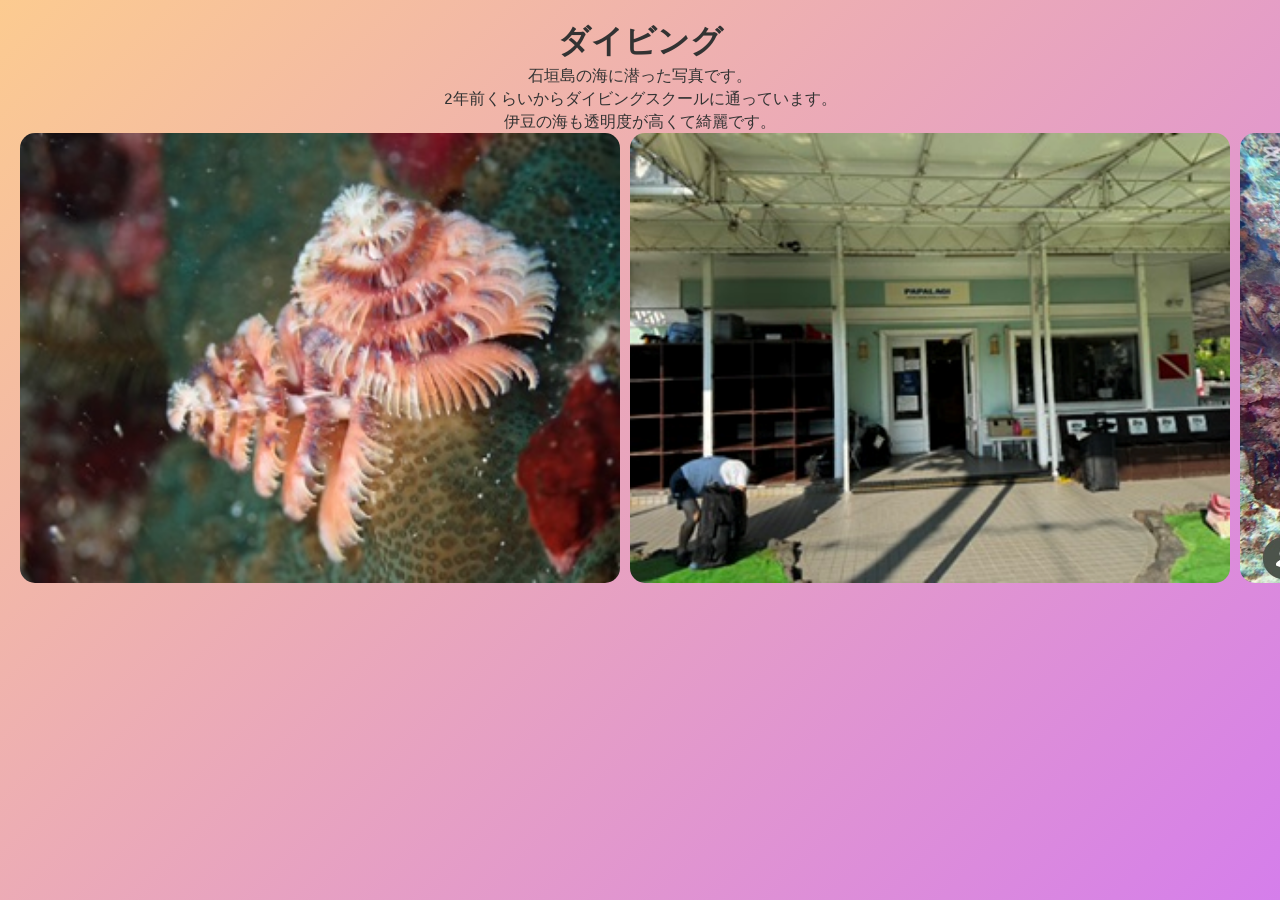
<file: diving.html>
<!doctype html>
<html lang="ja">
  <head>
    <meta charset="UTF-8" />
    <meta name="viewport" content="width=device-width, initial-scale=1.0" />
    <title>ダイビング</title>
    <link rel="stylesheet" href="style1.css" />
    <link rel="preconnect" href="https://fonts.googleapis.com" />
    <link rel="preconnect" href="https://fonts.gstatic.com" crossorigin />
    <link
      href="https://fonts.googleapis.com/css2?family=Ubuntu:ital,wght@1,300&display=swap"
      rel="stylesheet"
    />
  </head>
  <body>
    <h1>ダイビング</h1>
    <p>石垣島の海に潜った写真です。</p>
    <p>2年前くらいからダイビングスクールに通っています。</p>
    <p>伊豆の海も透明度が高くて綺麗です。</p>

    <div class="image-container">
      <img src="images/ダイビング3.png" alt="" />
      <img src="images/ダイビング１.png" alt="" />
      <img src="images/ダイビング4.png" alt="" />
    </div>
  </body>
</html>
</file>
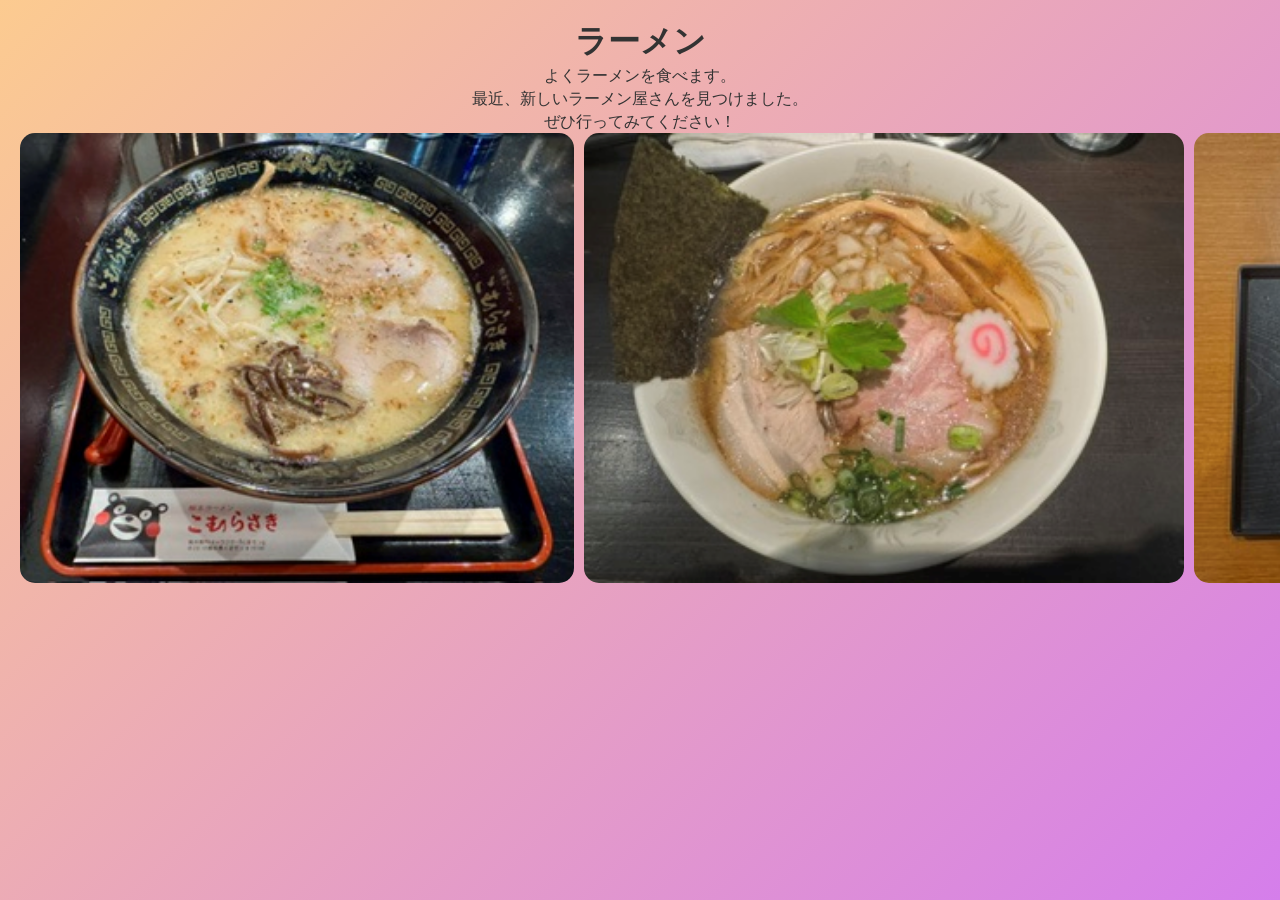
<file: ramen.html>
<!doctype html>
<html lang="ja">
  <head>
    <meta charset="UTF-8" />
    <meta name="viewport" content="width=device-width, initial-scale=1.0" />
    <title>ラーメン</title>
    <link rel="stylesheet" href="style1.css" />
    <link rel="preconnect" href="https://fonts.googleapis.com" />
    <link rel="preconnect" href="https://fonts.gstatic.com" crossorigin />
    <link
      href="https://fonts.googleapis.com/css2?family=Ubuntu:ital,wght@1,300&display=swap"
      rel="stylesheet"
    />
  </head>
  <body>
    <h1>ラーメン</h1>
    <p>よくラーメンを食べます。</p>
    <p>最近、新しいラーメン屋さんを見つけました。</p>
    <p>ぜひ行ってみてください！</p>

    <div class="image-container">
      <img src="images/ラーメン1.png" alt="" />
      <img src="images/ラーメン2.png" alt="" />
      <img src="images/ラーメン3.png" alt="" />
    </div>
  </body>
</html>
</file>
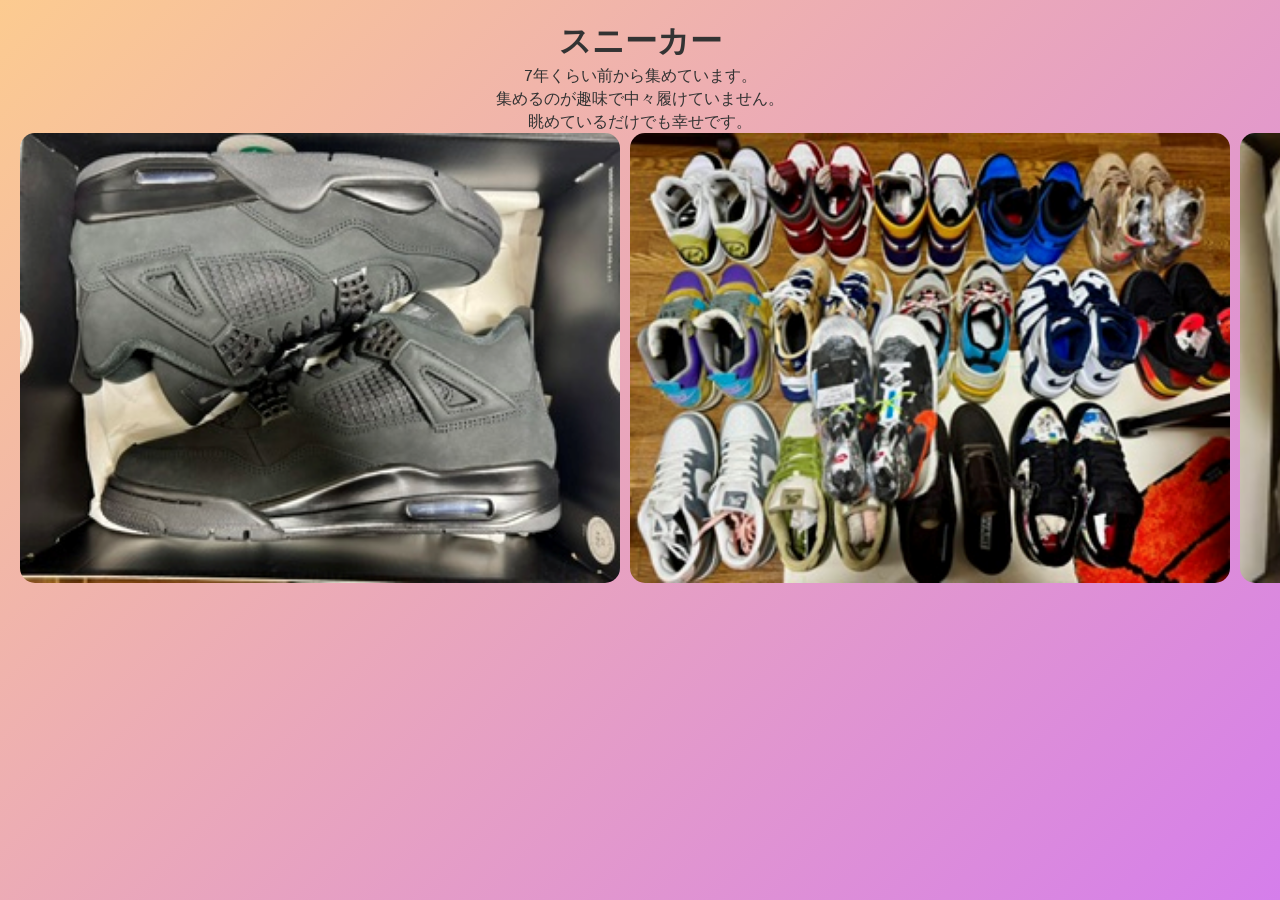
<file: snekers.html>
<!doctype html>
<html lang="ja">
  <head>
    <meta charset="UTF-8" />
    <meta name="viewport" content="width=device-width, initial-scale=1.0" />
    <title>スニーカー</title>
    <link rel="stylesheet" href="style1.css" />
    <link rel="preconnect" href="https://fonts.googleapis.com" />
    <link rel="preconnect" href="https://fonts.gstatic.com" crossorigin />
    <link
      href="https://fonts.googleapis.com/css2?family=Ubuntu:ital,wght@1,300&display=swap"
      rel="stylesheet"
    />
  </head>
  <body>
    <h1>スニーカー</h1>
    <p>7年くらい前から集めています。</p>
    <p>集めるのが趣味で中々履けていません。</p>
    <p>眺めているだけでも幸せです。</p>

    <div class="image-container">
      <img src="images/スニーカー１.png" alt="" />
      <img src="images/スニーカー2.png" alt="" />
      <img src="images/スニーカー3.png" alt="" />
    </div>
  </body>
</html>
</file>
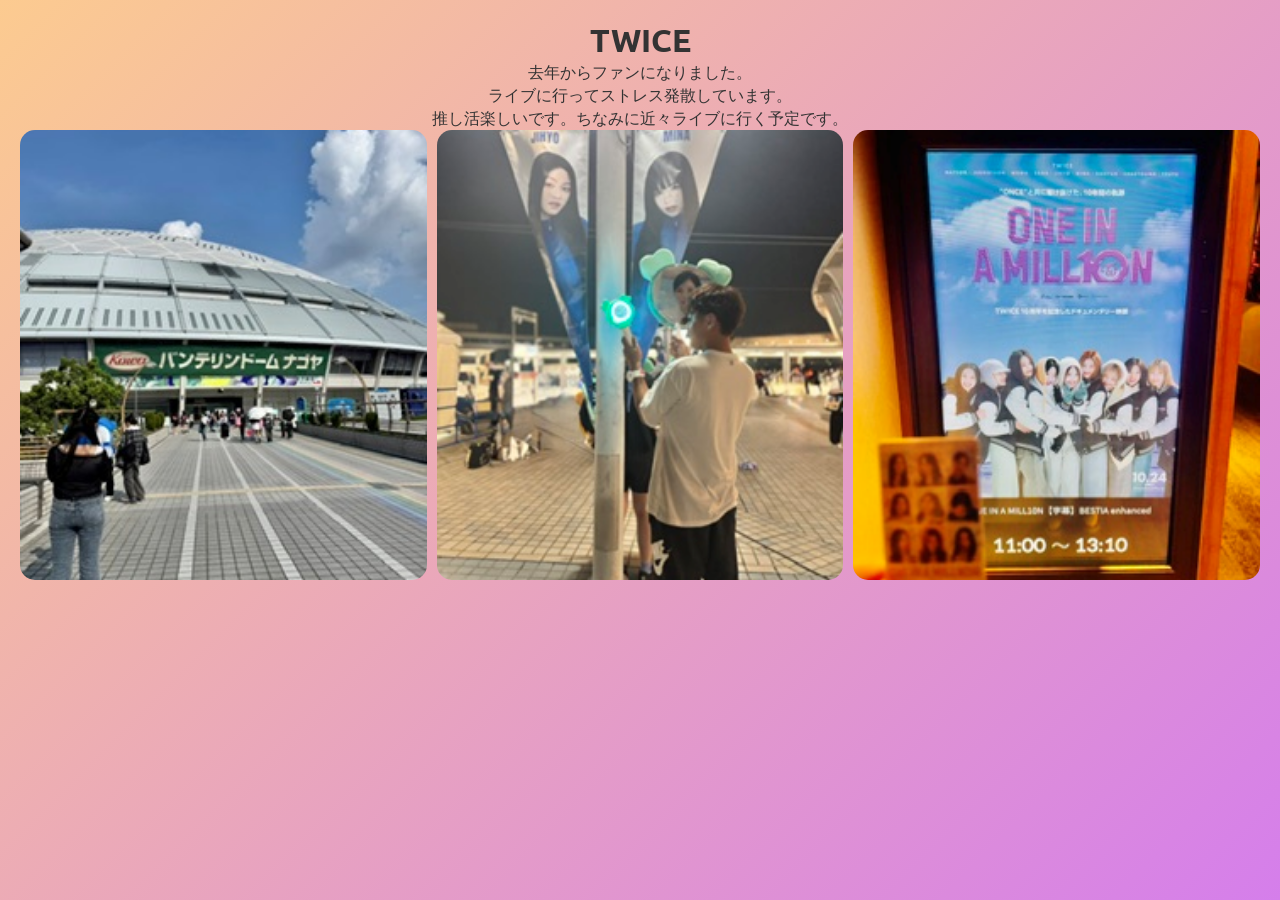
<file: twice.html>
<!doctype html>
<html lang="ja">
  <head>
    <meta charset="UTF-8" />
    <meta name="viewport" content="width=device-width, initial-scale=1.0" />
    <title>TWICE</title>
    <link rel="stylesheet" href="style1.css" />
    <link rel="preconnect" href="https://fonts.googleapis.com" />
    <link rel="preconnect" href="https://fonts.gstatic.com" crossorigin />
    <link
      href="https://fonts.googleapis.com/css2?family=Ubuntu:ital,wght@1,300&display=swap"
      rel="stylesheet"
    />
  </head>
  <body>
    <h1>TWICE</h1>
    <p>去年からファンになりました。</p>
    <p>ライブに行ってストレス発散しています。</p>
    <p>推し活楽しいです。ちなみに近々ライブに行く予定です。</p>

    <div class="image-container">
      <img src="images/TWICE.png" alt="" />
      <img src="images/TWICE2.png" alt="" />
      <img src="images/twice3.png" alt="" />
    </div>
  </body>
</html>
</file>
<file: style1.css>
* {
  margin: 0;
  padding: 0;
  box-sizing: border-box;
  font-family: "Ubuntu", sans-serif;
}

/* 1. ページ全体の背景と文字の配置 */
body {
  /* TWICEカラーをイメージしたおしゃれなグラデーション */
  background: linear-gradient(135deg, #fccb90 0%, #d57eeb 100%);
  background-attachment: fixed; /* スクロールしても背景を固定 */

  text-align: center; /* 文字を中央揃えにする */
  font-family: "Helvetica Neue", Arial, sans-serif;
  color: #333; /* 文字色 */
  margin: 0;
  padding: 20px;
}

/* 画像を囲う箱の設定 */
.image-container {
  display: flex; /* 横並びにする */
  justify-content: space-between; /* 均等に間隔を空ける */
  gap: 10px; /* 画像同士のすき間 */
  width: 100%; /* 画面いっぱいに広げる */
}

/* 中にある画像の設定 */
.image-container img {
  width: 50vw; /* 3枚が収まるように横幅を調整 */
  height: 50vh; /* 高さを揃える（お好みで調整してください） */
  object-fit: cover; /* 画像を歪ませずに指定したサイズに収める */
  border-radius: 15px; /* 角を少し丸くするとおしゃれになります */
}
</file>
